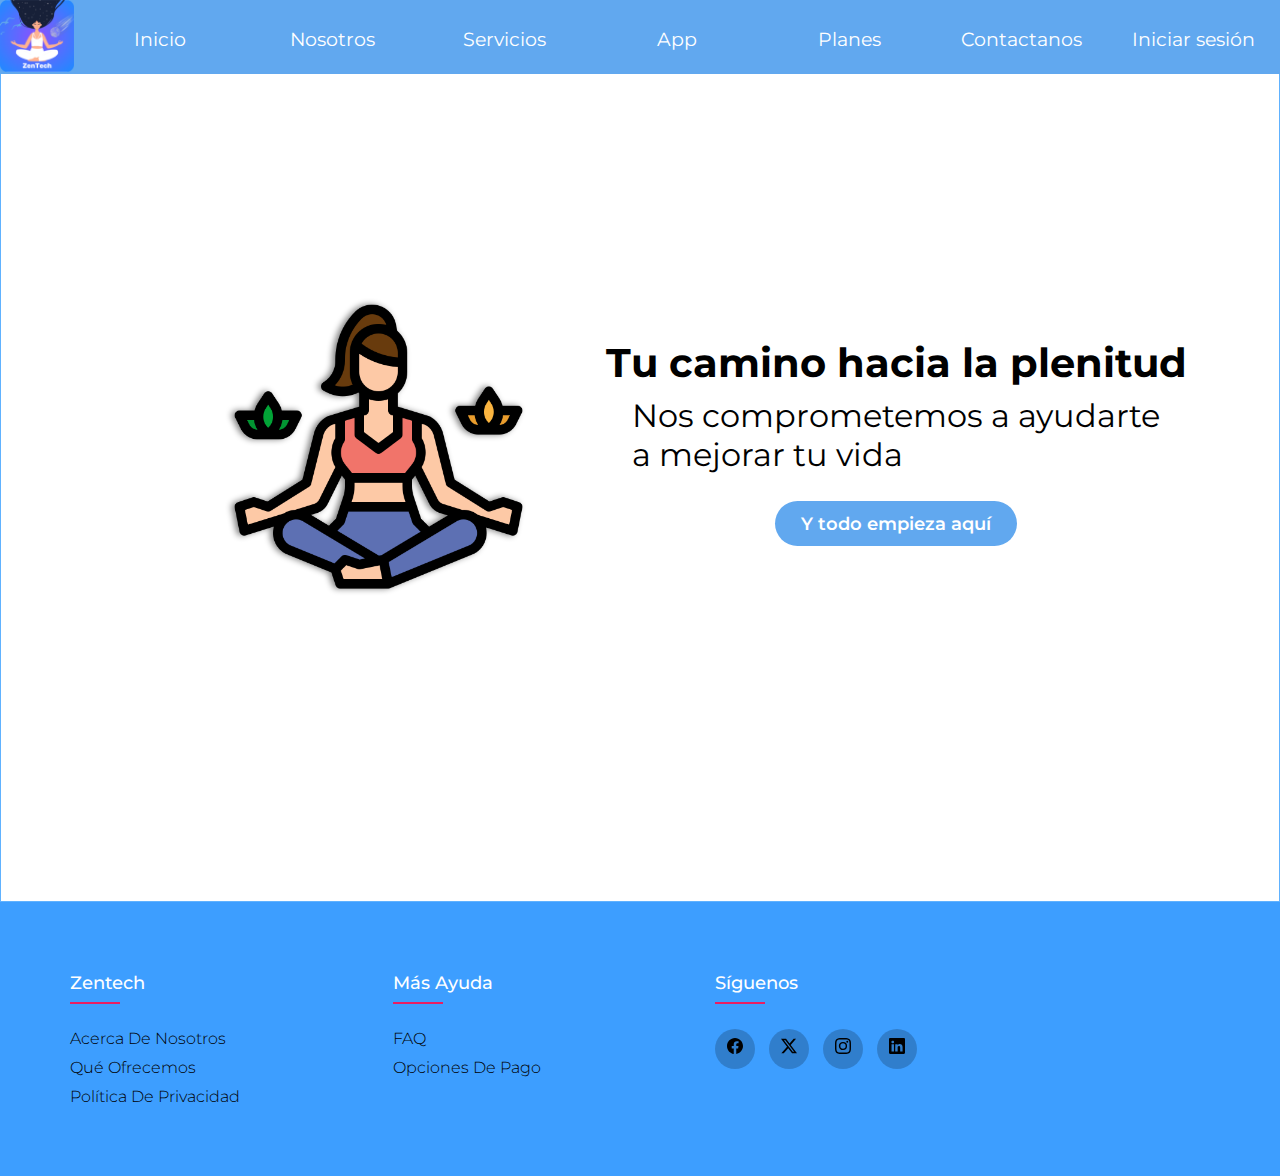
<file: index.html>
<!DOCTYPE html>
<html lang="es">
<head>
    <meta charset="UTF-8">
    <meta name="viewport" content="width=device-width, initial-scale=1.0">
    <title>MindFulLife - Landing Page</title>
    <link rel="stylesheet" href="main.css">
    <link rel="stylesheet" href="loginStyle.css">
    <link rel="stylesheet" href="animations.css">
    <link rel="stylesheet" href="index.css">
    <link rel="stylesheet" href="assets/styles/footer.css">
</head>
<body> 
    <header>
        <nav>
        <div id='navBar' class="flex">
            <img class="logo"src="images/ic_zentech.png">
            <div class="flex options">
                <a href=""><div class="option first">Inicio</div></a>
                <a href="nosotros.html"><div class="option">Nosotros</div></a>
                <a href="servicios.html"><div class="option">Servicios</div></a>
                <a href="app.html"><div class="option">App</div></a>
                <a href="planes.html"><div class="option">Planes</div></a>
                <a href="contacto.html"><div class="option">Contactanos</div></a>
                <div class="option last" id="sesion" onclick="abrirLogin()">Iniciar sesión</div>
            </div>
        </div>
        </nav>
    </header>
    <div id="loginOverlay" class="overlay">
        <div class="container-overlay" id="container-overlay">
            <span class="btnClose" id="closeBtn" onclick="cerrarLogin()">&#215;</span>
            <div class="form-container registro">
                <form>
                    <h1>Crea una cuenta</h1>
                    <div class="iconos">
                        <a href="#" class="icon"><img src="images/google.svg" alt=""></a>
                        <a href="#" class="icon"><img src="images/facebook.svg" alt=""></a>
                        <a href="#" class="icon"><img src="images/instagram.svg" alt=""></a>
                        <a href="#" class="icon"><img src="images/twitter.svg" alt=""></a>
                    </div>
                    <span>o usa tu email para el registro</span>
                    <input type="text" placeholder="Nombre" id="nombreRegister">
                    <input type="email" placeholder="Correo" id="emailRegister">
                    <input type="password" placeholder="Contraseña" id="passwordRegister">
                    <button>Crear cuenta</button>
                </form>
            </div>
            <div class="form-container login">
                <form>
                    <h1>Ingresa</h1>
                    <div class="iconos">
                        <a href="#" class="icon"><img src="images/google.svg" alt=""></a>
                        <a href="#" class="icon"><img src="images/facebook.svg" alt=""></a>
                        <a href="#" class="icon"><img src="images/instagram.svg" alt=""></a>
                        <a href="#" class="icon"><img src="images/twitter.svg" alt=""></a>
                    </div>
                    <span>o usa tu correo y contraseña</span>
                    <input type="email" placeholder="Correo" id="emailLogin">
                    <input type="password" placeholder="Contraseña" id="passwordLogin">
                    <a href="#">Olvidaste tu contraseña?</a>
                    <button>Iniciar sesión</button>
                </form>
            </div>
            <div class="toggle-container">
                <div class="toggle">
                    <div class="toggle-panel toggle-left">
                        <h1>Bienvenido <br>de vuelta!</h1>
                        <p>Ingresa tus datos para <br> obtener el acceso completo</p>
                        <button class="hidden" id="login">Ingresar</button>
                    </div>
                    <div class="toggle-panel toggle-right">
                        <h1>Hola!</h1>
                        <p>Registrate para obtener el acceso completo <br> a todas las funcionalidades</p>
                        <button class="hidden" id="registro">Registrate</button>
                    </div>
                </div>
            </div>
        </div>
    </div>
    <section id="inicio">
        <div class="container">
            <div class="imageDivIndex">
                <img class="imgIni" src="images/meditationIconIni.png" width="" alt="">
            </div>
            <div class="textInicio">
                <h1>Tu camino hacia la plenitud</h1>
                <p>Nos comprometemos a ayudarte <br> a mejorar tu vida</p>
                <button id="todoAqui"> Y todo empieza aquí</button>
            </div>
        </div>
    </section>

    <footer class="footer">
        <div class="container-footer">
            <div class="row">
            <div class="footer-col">
                <h4>Zentech</h4>
                <ul>
                <li><a href="#">Acerca de nosotros</a></li>
                <li><a href="#">Qué ofrecemos</a></li>
                <li><a href="#">Política de privacidad</a></li>
                </ul>
            </div>
            <div class="footer-col">
                <h4>Más ayuda</h4>
                <ul>
                <li><a href="#">FAQ</a></li>
                <li><a href="#">Opciones de pago</a></li>
                </ul>
            </div>
            <div class="footer-col">
                <h4>Síguenos</h4>
                <div class="social-links">
                <a href="#"><img src="assets/images/ic_svg/facebook.svg" alt="Facebook"></a>
                <a href="#"><img src="assets/images/ic_svg/twitter-x.svg" alt="Twitter X"></a>
                <a href="#"><img src="assets/images/ic_svg/ic_instagram.svg" alt="Instagram"></a>
                <a href="#"><img src="assets/images/ic_svg/ic_linkedin.svg" alt="LinkedIn"></a>
                </div>
            </div>
            </div>
        </div>
    </footer>

</body>
<script defer src="main.js"></script>
<script defer src="loginScript.js"></script>
<script defer src="index.js"></script>
</html>
</file>
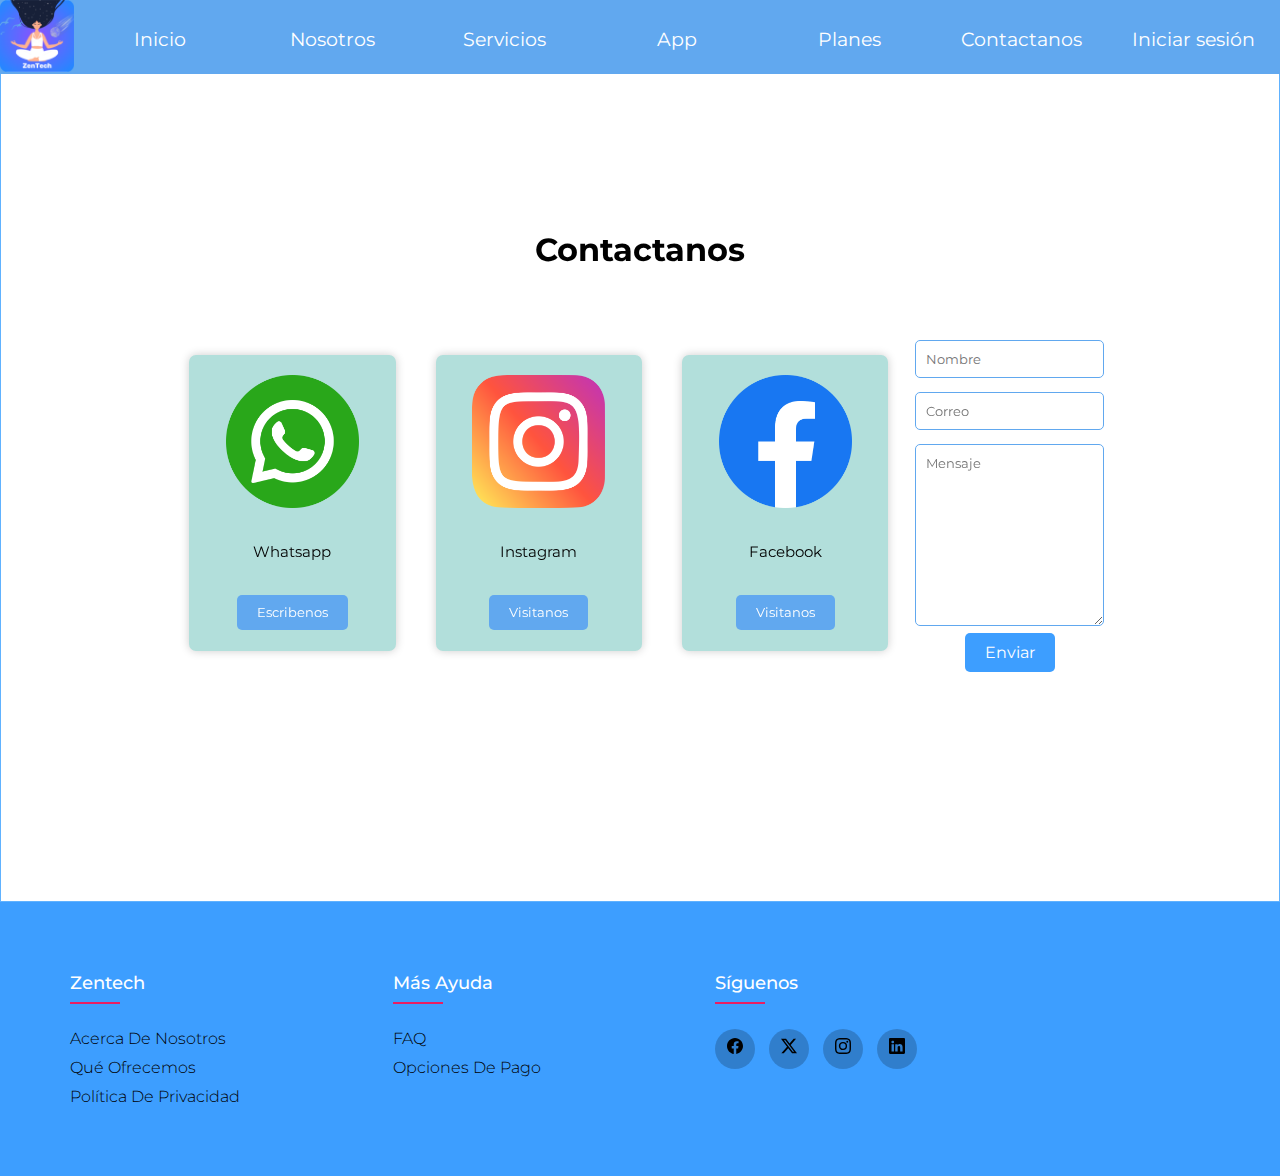
<file: contacto.html>
<!DOCTYPE html>
<html lang="en">
<head>
    <meta charset="UTF-8">
    <meta name="viewport" content="width=device-width, initial-scale=1.0">
    <title>MindFulLife - Contacto</title>
    <link rel="stylesheet" href="main.css">
    <link rel="stylesheet" href="loginStyle.css">
    <link rel="stylesheet" href="animations.css">
    <link rel="stylesheet" href="assets/styles/footer.css">
</head>
<body>
    <header>
        <nav>
        <div id='navBar' class="flex">
            <img class="logo"src="images/ic_zentech.png">
            <div class="flex options">
                <a href="index.html"><div class="option first">Inicio</div></a>
                <a href="nosotros.html"><div class="option">Nosotros</div></a>
                <a href="servicios.html"><div class="option">Servicios</div></a>
                <a href="app.html"><div class="option">App</div></a>
                <a href="planes.html"><div class="option">Planes</div></a>
                <a href=""><div class="option">Contactanos</div></a>
                <div class="option last" id="sesion" onclick="abrirLogin()">Iniciar sesión</div>
            </div>
        </div>
        </nav>
    </header>
    <div id="loginOverlay" class="overlay">
        <div class="container-overlay" id="container-overlay">
            <span class="btnClose" id="closeBtn" onclick="cerrarLogin()">&#215;</span>
            <div class="form-container registro">
                <form>
                    <h1>Crea una cuenta</h1>
                    <div class="iconos">
                        <a href="#" class="icon"><img src="images/google.svg" alt=""></a>
                        <a href="#" class="icon"><img src="images/facebook.svg" alt=""></a>
                        <a href="#" class="icon"><img src="images/instagram.svg" alt=""></a>
                        <a href="#" class="icon"><img src="images/twitter.svg" alt=""></a>
                    </div>
                    <span>o usa tu email para el registro</span>
                    <input type="text" placeholder="Nombre">
                    <input type="email" placeholder="Correo">
                    <input type="password" placeholder="Contraseña">
                    <button>Crear cuenta</button>
                </form>
            </div>
            <div class="form-container login">
                <form>
                    <h1>Ingresa</h1>
                    <div class="iconos">
                        <a href="#" class="icon"><img src="images/google.svg" alt=""></a>
                        <a href="#" class="icon"><img src="images/facebook.svg" alt=""></a>
                        <a href="#" class="icon"><img src="images/instagram.svg" alt=""></a>
                        <a href="#" class="icon"><img src="images/twitter.svg" alt=""></a>
                    </div>
                    <span>o usa tu correo y contraseña</span>
                    <input type="email" placeholder="Correo">
                    <input type="password" placeholder="Contraseña">
                    <a href="#">Olvidaste tu contraseña?</a>
                    <button>Iniciar sesión</button>
                </form>
            </div>
            <div class="toggle-container">
                <div class="toggle">
                    <div class="toggle-panel toggle-left">
                        <h1>Bienvenido <br>de vuelta!</h1>
                        <p>Ingresa tus datos para <br> obtener el acceso completo</p>
                        <button class="hidden" id="login">Ingresar</button>
                    </div>
                    <div class="toggle-panel toggle-right">
                        <h1>Hola!</h1>
                        <p>Registrate para obtener el acceso completo <br> a todas las funcionalidades</p>
                        <button class="hidden" id="registro">Registrate</button>
                    </div>
                </div>
            </div>
        </div>
    </div>
    <section id="contactanos">
        <div class="container">
            <h1 class="title hide">Contactanos</h1>
            <div class="cards">
                <div class="card contacto hide left">
                    <img src="images/ic_whatsapp.png" width="150" alt="">
                    <p>Whatsapp</p>
                    <button>Escribenos</button>
                </div>
                <div class="card contacto hide left">
                    <img src="images/ic_instagram.png" width="150" alt="">
                    <p>Instagram</p>
                    <button>Visitanos</button>
                </div>
                <div class="card contacto hide left">
                    <img src="images/ic_facebook.png" width="150" alt="">
                    <p class="media">Facebook</p>
                    <button>Visitanos</button>
            </div>
            <div class="form_consultas hide right">
                <form action="">
                    <input type="text" placeholder="Nombre" id="nombre">
                    <input type="text" placeholder="Correo" id="email">
                    <textarea name="" id="mensaje" cols="30" rows="10" placeholder="Mensaje"></textarea>
                    <button id="submit">Enviar</button>
                </form>
            </div>
        </div>
    </section>

    <footer class="footer">
        <div class="container-footer">
            <div class="row">
            <div class="footer-col">
                <h4>Zentech</h4>
                <ul>
                <li><a href="#">Acerca de nosotros</a></li>
                <li><a href="#">Qué ofrecemos</a></li>
                <li><a href="#">Política de privacidad</a></li>
                </ul>
            </div>
            <div class="footer-col">
                <h4>Más ayuda</h4>
                <ul>
                <li><a href="#">FAQ</a></li>
                <li><a href="#">Opciones de pago</a></li>
                </ul>
            </div>
            <div class="footer-col">
                <h4>Síguenos</h4>
                <div class="social-links">
                <a href="#"><img src="assets/images/ic_svg/facebook.svg" alt="Facebook"></a>
                <a href="#"><img src="assets/images/ic_svg/twitter-x.svg" alt="Twitter X"></a>
                <a href="#"><img src="assets/images/ic_svg/ic_instagram.svg" alt="Instagram"></a>
                <a href="#"><img src="assets/images/ic_svg/ic_linkedin.svg" alt="LinkedIn"></a>
                </div>
            </div>
            </div>
        </div>
    </footer>

</body>
<script defer src="main.js"></script>
<script defer src="loginScript.js"></script>
<script defer src="contacto.js"></script>
</html>
</file>
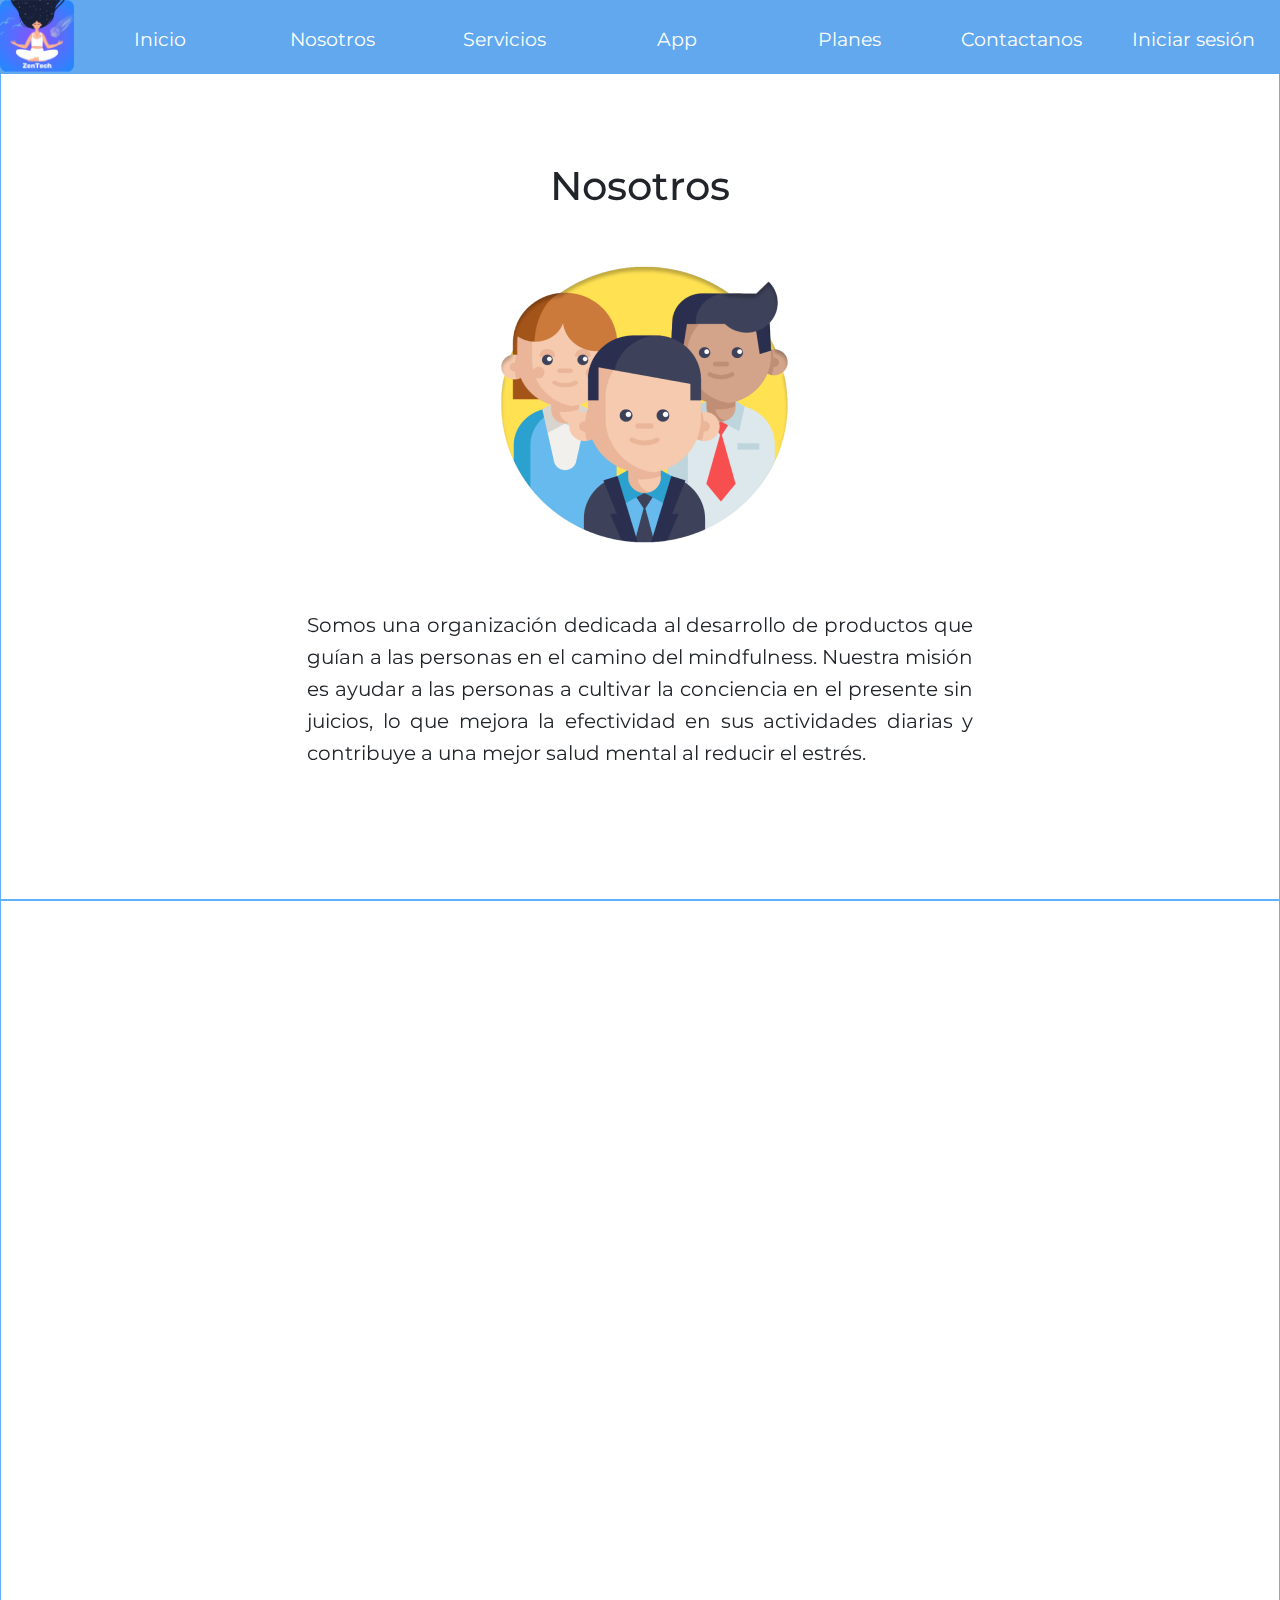
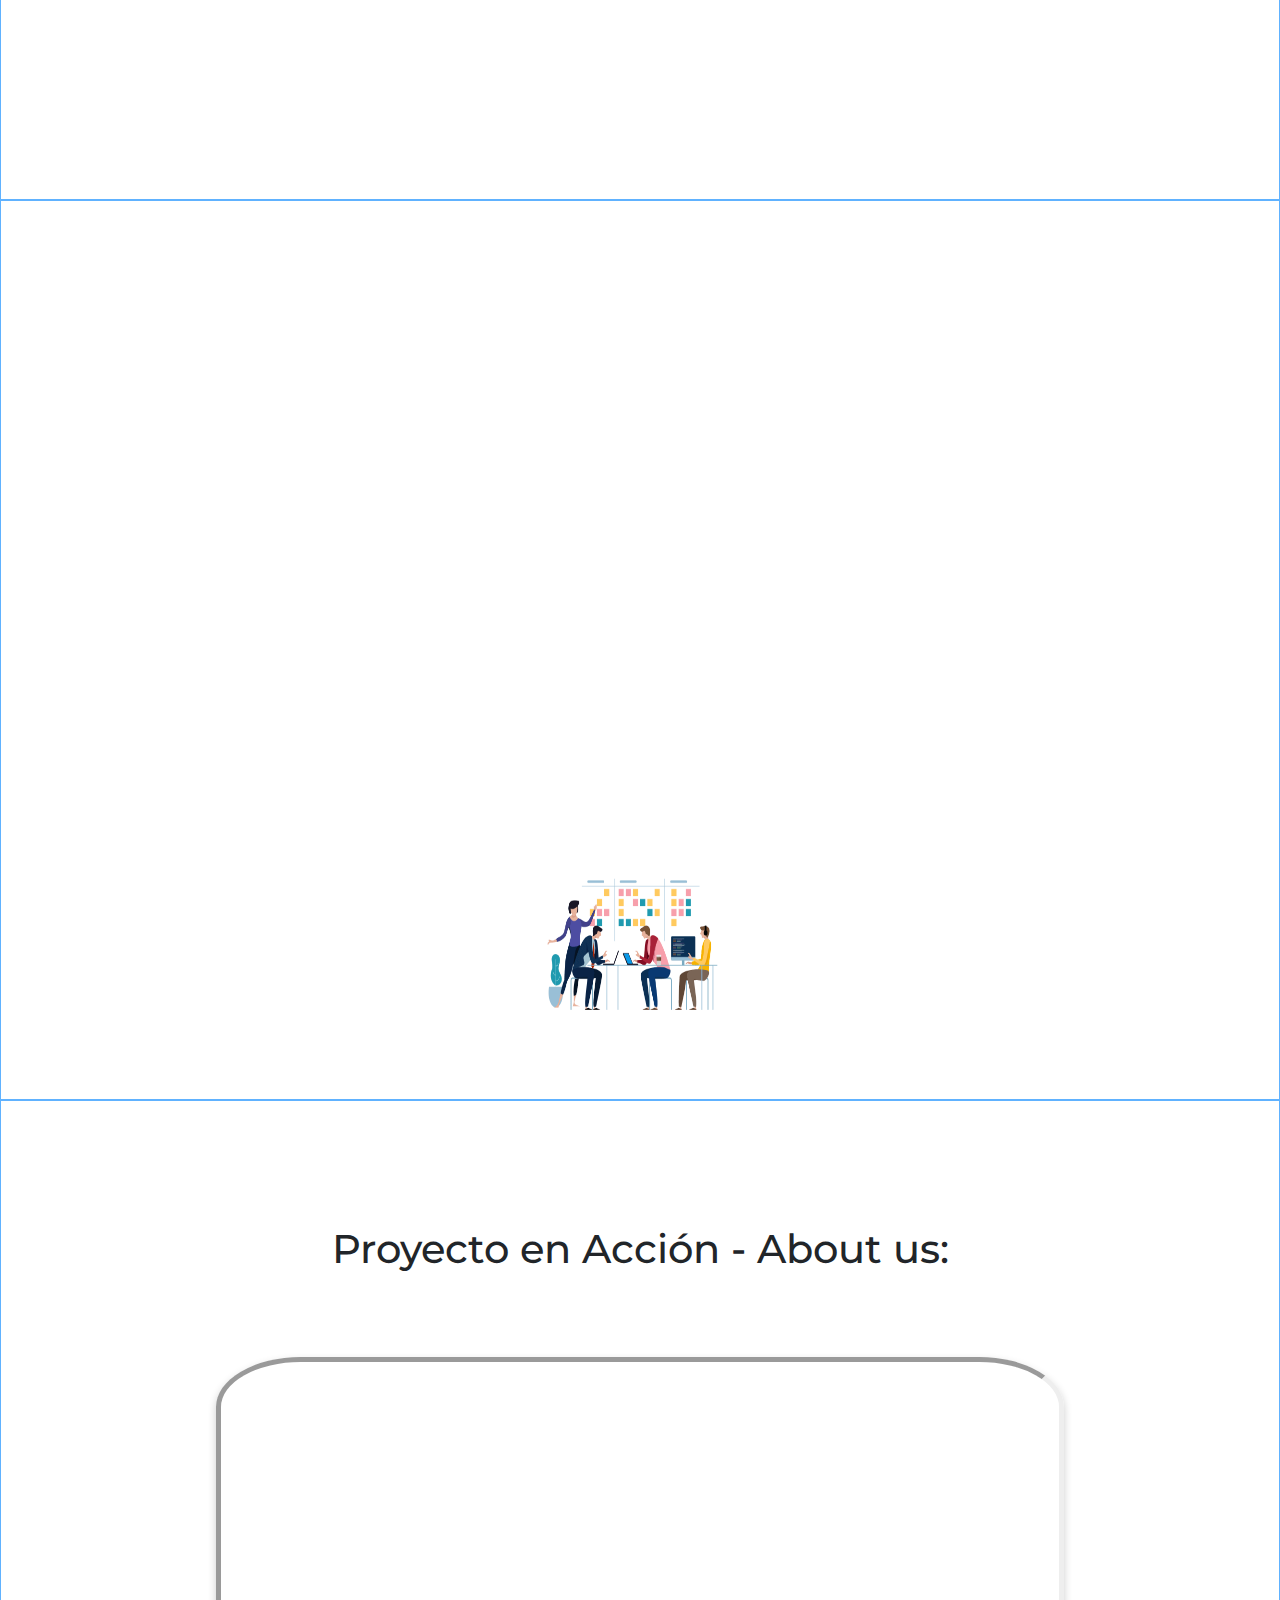
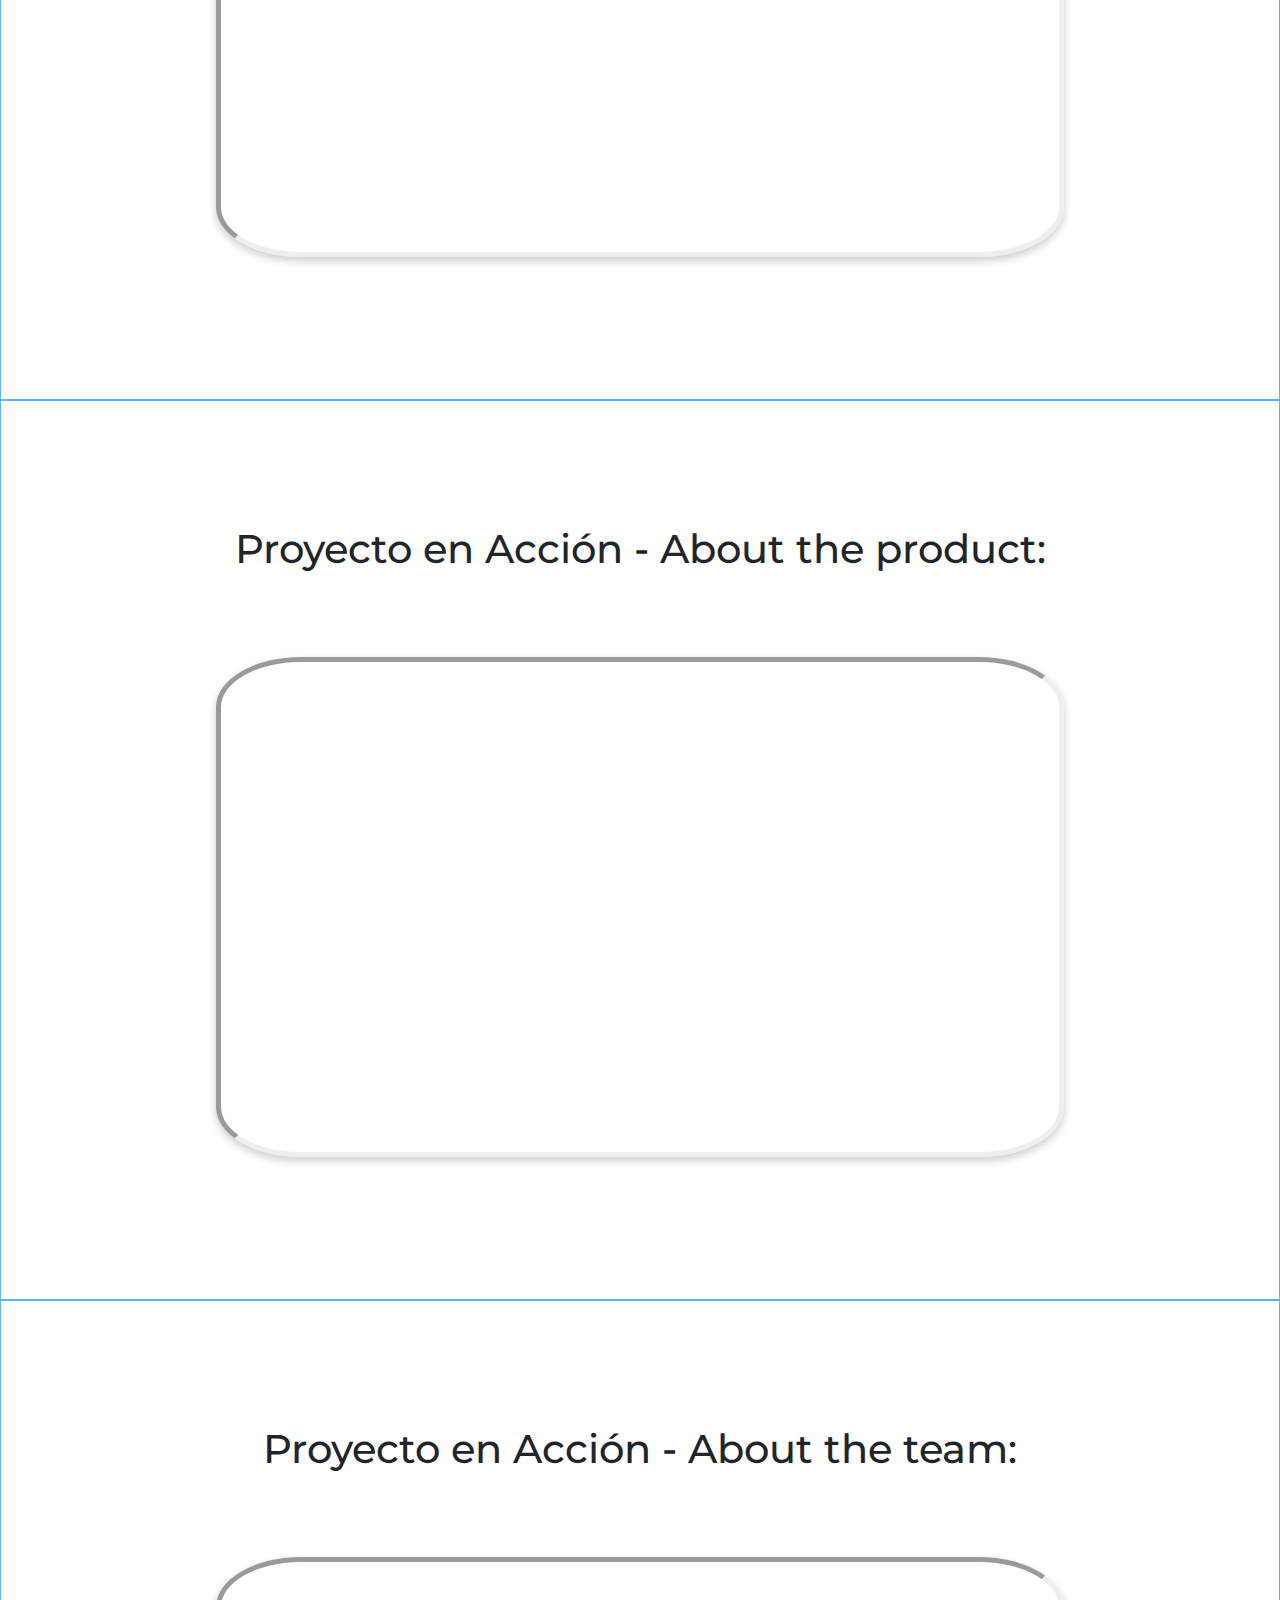
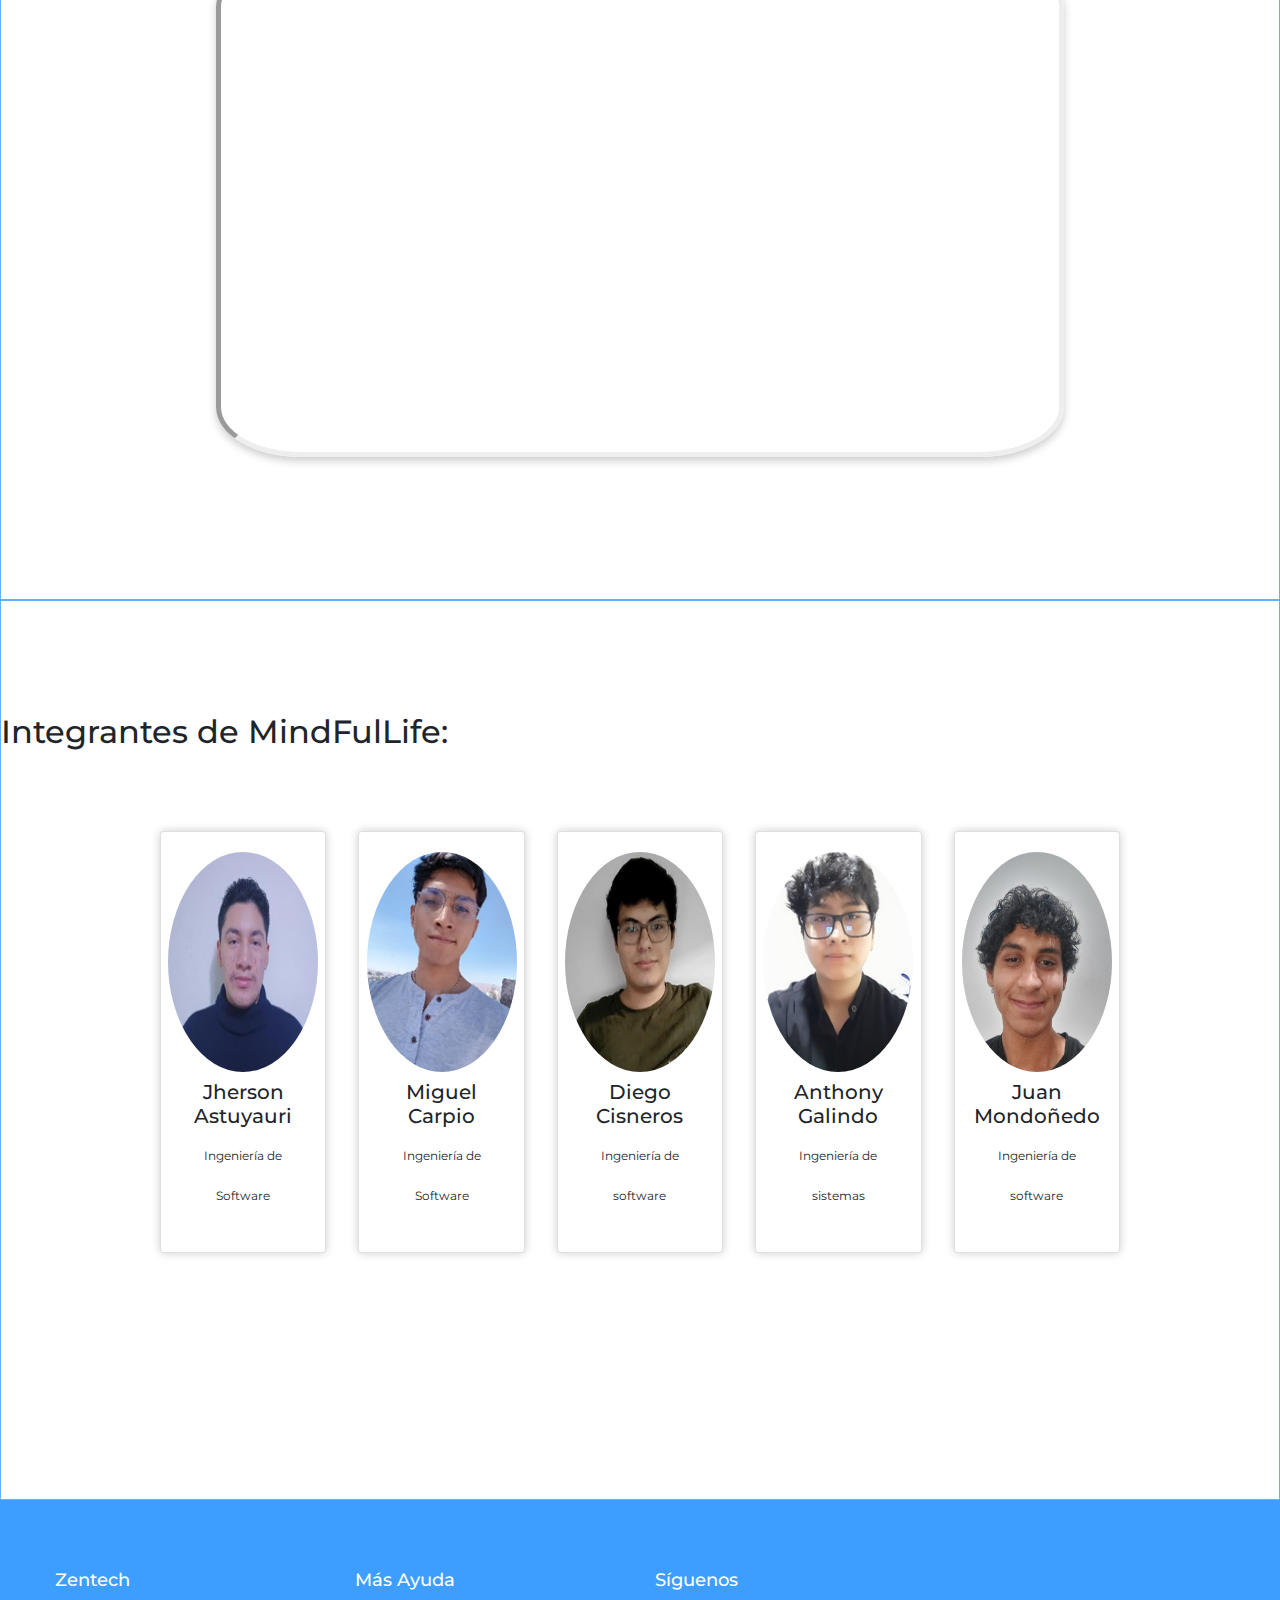
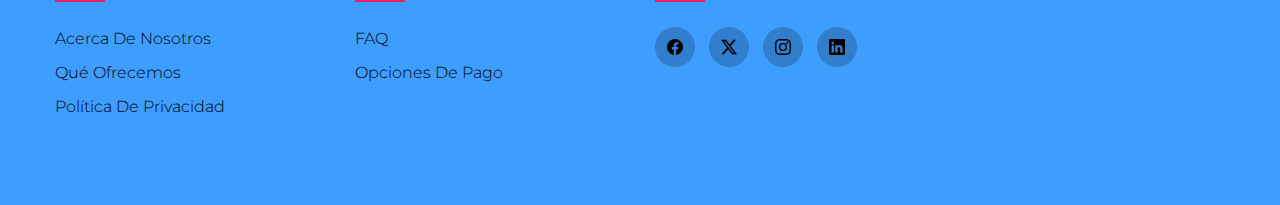
<file: nosotros.html>
<!DOCTYPE html>
<html lang="en">
<head>
    <meta charset="UTF-8">
    <meta name="viewport" content="width=device-width, initial-scale=1.0">
    <title>MindFulLife - Nosotros</title>
    <link rel="stylesheet" href="main.css">
    <link rel="stylesheet" href="nosotrosStyle.css">
    <link rel="stylesheet" href="loginStyle.css">
    <link rel="stylesheet" href="animations.css">
    <link rel="stylesheet" href="bootstrap.min.css">

    <link rel="stylesheet" href="assets/styles/footer.css">

</head>
<body>
    <header>
        <nav>
        <div id='navBar' class="flex">
            <img class="logo"src="images/ic_zentech.png">
            <div class="flex options">
                <a href="index.html"><div class="option first">Inicio</div></a>
                <a href=""><div class="option">Nosotros</div></a>
                <a href="servicios.html"><div class="option">Servicios</div></a>
                <a href="app.html"><div class="option">App</div></a>
                <a href="planes.html"><div class="option">Planes</div></a>
                <a href="contacto.html"><div class="option">Contactanos</div></a>
                <div class="option last" id="sesion" onclick="abrirLogin()">Iniciar sesión</div>
            </div>
        </div>
        </nav>
    </header>

    <div id="loginOverlay" class="overlay">
        <div class="container-overlay" id="container-overlay">
            <span class="btnClose" id="closeBtn" onclick="cerrarLogin()">&#215;</span>
            <div class="form-container registro">
                <form>
                    <h1>Crea una cuenta</h1>
                    <div class="iconos">
                        <a href="#" class="icon"><img src="images/google.svg" alt=""></a>
                        <a href="#" class="icon"><img src="images/facebook.svg" alt=""></a>
                        <a href="#" class="icon"><img src="images/instagram.svg" alt=""></a>
                        <a href="#" class="icon"><img src="images/twitter.svg" alt=""></a>
                    </div>
                    <span>o usa tu email para el registro</span>
                    <input type="text" placeholder="Nombre">
                    <input type="email" placeholder="Correo">
                    <input type="password" placeholder="Contraseña">
                    <button>Crear cuenta</button>
                </form>
            </div>
            <div class="form-container login">
                <form>
                    <h1>Ingresa</h1>
                    <div class="iconos">
                        <a href="#" class="icon"><img src="images/google.svg" alt=""></a>
                        <a href="#" class="icon"><img src="images/facebook.svg" alt=""></a>
                        <a href="#" class="icon"><img src="images/instagram.svg" alt=""></a>
                        <a href="#" class="icon"><img src="images/twitter.svg" alt=""></a>
                    </div>
                    <span>o usa tu correo y contraseña</span>
                    <input type="email" placeholder="Correo">
                    <input type="password" placeholder="Contraseña">
                    <a href="#">Olvidaste tu contraseña?</a>
                    <button>Iniciar sesión</button>
                </form>
            </div>
            <div class="toggle-container">
                <div class="toggle">
                    <div class="toggle-panel toggle-left">
                        <h1>Bienvenido <br>de vuelta!</h1>
                        <p>Ingresa tus datos para <br> obtener el acceso completo</p>
                        <button class="hidden" id="login">Ingresar</button>
                    </div>
                    <div class="toggle-panel toggle-right">
                        <h1>Hola!</h1>
                        <p>Registrate para obtener el acceso completo <br> a todas las funcionalidades</p>
                        <button class="hidden" id="registro">Registrate</button>
                    </div>
                </div>
            </div>
        </div>
    </div>

<section id="nosotros">
        <div class="container">
            <h1 class="title hide">Nosotros</h1>
            <img class="hide bottom" src="images/im_nos_1.png" alt="" srcset="">
            <div class="large_text hide">
                <p>Somos una organización dedicada al desarrollo de productos que guían a las personas en el camino del mindfulness. Nuestra misión es ayudar a las personas a cultivar la conciencia en el presente sin juicios, lo que mejora la efectividad en sus actividades diarias y contribuye a una mejor salud mental al reducir el estrés.</p>
            </div>
        </div>
</section>

<section id="modeloTrabajo">
    <div class="container">
        <h1 class="title hide">Modelo de trabajo</h1>
        <img class="hide bottom" src="images/agile1.png" alt="" srcset="">
        <div class="large_text hide">
            <h5>Metodología Ágil:</h5>
             <p>En MindFulLife, nos enorgullece destacar que nuestro equipo trabaja con la metodología ágil, una forma de gestionar proyectos efectiva y adaptable.</p>
        </div>
    </div>
</section>

<section id="Metodologia">
    <div class="container">
        <h1 class="title hide">Principios y ventajas de la Metodología Ágil:</h1>
        <div class="large_text hide">
            <table class="table">
                 <tr>
                        <ul> 
                            <li><p><strong> Colaboración Constante:</strong> Fomentamos la comunicación y la colaboración continua entre los miembros del equipo y con nuestros clientes.</p></li>
                            <li><p><strong> Entregas Iterativas:</strong> Dividimos nuestros proyectos en iteraciones manejables, lo que nos permite entregar incrementos de valor de manera regular. </p></li>
                            <li><p><strong> Mayor Satisfacción del Cliente:</strong> La colaboración continua y la adaptabilidad garantizan que cumplamos con las expectativas del cliente y que sus comentarios se incorporen de manera efectiva.</p></li>   
                        </ul> 
                    </tr>
            </table>
        </div>
        <img src="images/principiosagile.webp" alt="Imagen Izquierda" class="metodologia-img" width="300" height="150">
    </div>
</section>


<section id=" ProyectoAcc">
    <div class="container">
     <h1 class="title Pacc">Proyecto en Acción - About us:</h1>         
        <div class="video-container">
            <iframe width="1519" height="526" src="https://www.youtube.com/embed/HdiFZqFqJEw" title="About Us || MindFulLife" frameborder="0" allow="accelerometer; autoplay; clipboard-write; encrypted-media; gyroscope; picture-in-picture; web-share" allowfullscreen></iframe>
        </div>
    </div>
</section>
<section id=" ProyectoAcc">
    <div class="container">
     <h1 class="title Pacc">Proyecto en Acción - About the product:</h1>         
        <div class="video-container">
            <iframe width="1519" height="526" src="https://www.youtube.com/embed/ewjyplr-zFE" title="Video about the product" frameborder="0" allow="accelerometer; autoplay; clipboard-write; encrypted-media; gyroscope; picture-in-picture; web-share" allowfullscreen></iframe>
        </div>
    </div>
</section>
<section id=" ProyectoAccion">
    <div class="container">
     <h1 class="title Pacc">Proyecto en Acción - About the team:</h1>         
        <div class="video-container">
            <iframe width="1519" height="526" src="https://www.youtube.com/embed/CEcZEcLWlRM" title="Video about the team" frameborder="0" allow="accelerometer; autoplay; clipboard-write; encrypted-media; gyroscope; picture-in-picture; web-share" allowfullscreen></iframe>
        </div>
    </div>
</section>
        <section class="EquipoDev">
            <div class="team-overlay">
                <h1 class="title hide">Equipo de desarrollo</h1>
                <h2 class="team-heading title">Integrantes de MindFulLife: </h2>
                <div class="team-members flex">
                    <article class="team-member card option" data-bs-toggle="modal" data-bs-target="#teamMemberModal0">
                        <img src="images/jherson.png" alt="Jherson" class="team-image" width="100" height="200">
                        <div class="team-member-description">
                            <h5>Jherson Astuyauri</h5>
                            <p>Ingeniería de Software</p>
                        </div>
                    </article>
                    <article class="team-member card option" data-bs-toggle="modal" data-bs-target="#teamMemberModal1">
                        <img src="images/miguel.png" alt="Miguel" class="team-image" width="100" height="200">
                        <div class="team-member-description">
                            <h5>Miguel Carpio</h5>
                            <p>Ingeniería de Software</p>
                        </div>
                    </article>
                
                    <article class="team-member card option" data-bs-toggle="modal" data-bs-target="#teamMemberModal2">
                        <img src="images/diego.png" alt="Diego" class="team-image" width="100" height="200">
                        <div class="team-member-description">
                            <h5>Diego Cisneros</h5>
                            <p>Ingeniería de software</p>
                        </div>
                    </article>
                    <article class="team-member card option" data-bs-toggle="modal" data-bs-target="#teamMemberModal3">
                        <img src="images/anthony.png" alt="Anthony" class="team-image" width="100" height="200">
                        <div class="team-member-description">
                            <h5>Anthony Galindo</h5>
                            <p>Ingeniería de sistemas</p>
                        </div>
                    </article>
                    <article class="team-member card option" data-bs-toggle="modal" data-bs-target="#teamMemberModal4">
                        <img src="images/juandiego.png" alt="Juan Diego" class="team-image" width="100" height="200">
                        <div class="team-member-description">
                            <h5>Juan Mondoñedo</h5>
                            <p>Ingeniería de software</p>
                        </div>
                    </article>
                </div>
            </div>
        </section>

        

        <div class="modal fade" tabindex="-1" role="dialog" id="teamMemberModal0">
            <div class="modal-dialog" role="document">
                <div class="modal-content">
                    <div class="modal-header">
                        <h5 class="modal-title">Jherson Astuyauri</h5>
                        <button type="button" class="btn-close" data-bs-dismiss="modal" aria-label="Close"></button>
                    </div>
                    <div class="modal-body">
                        <p>Ingeniería de Software</p>
                        <p>En mi tiempo libre me gusta jugar videojuegos, ver anime, preparar nuevas recetas, hacer ejercicio e intentar tocar un piano. </p>
                    </div>
                    <div class="modal-footer">
                        <button type="button" class="btn btn-secondary" data-bs-dismiss="modal">Cerrar</button>
                    </div>
                </div>
            </div>
        </div>
        
        <div class="modal fade" tabindex="-1" role="dialog" id="teamMemberModal1">
            <div class="modal-dialog" role="document">
                <div class="modal-content">
                    <div class="modal-header">
                        <h5 class="modal-title">Miguel Carpio</h5>
                        <button type="button" class="btn-close" data-bs-dismiss="modal" aria-label="Close"></button>
                    </div>
                    <div class="modal-body">
                        <p>Ingeniería de Software</p>
                        <p>Tengo como hobbies hacer deporte, escuchar música y viajar. </p>
                    </div>
                    <div class="modal-footer">
                        <button type="button" class="btn btn-secondary" data-bs-dismiss="modal">Cerrar</button>
                    </div>
                </div>
            </div>
        </div>

        <div class="modal fade" tabindex="-1" role="dialog" id="teamMemberModal2">
            <div class="modal-dialog" role="document">
                <div class="modal-content">
                    <div class="modal-header">
                        <h5 class="modal-title">Diego Cisneros</h5>
                        <button type="button" class="btn-close" data-bs-dismiss="modal" aria-label="Close"></button>
                    </div>
                    <div class="modal-body">
                        <p>Ingeniería de Software</p>
                        <p>En mis tiempos libres me gusta jugar a videojuegos, leer o ver películas. </p>
                    </div>
                    <div class="modal-footer">
                        <button type="button" class="btn btn-secondary" data-bs-dismiss="modal">Cerrar</button>
                    </div>
                </div>
            </div>
        </div>

        <div class="modal fade" tabindex="-1" role="dialog" id="teamMemberModal3">
            <div class="modal-dialog" role="document">
                <div class="modal-content">
                    <div class="modal-header">
                        <h5 class="modal-title">Anthony Galindo</h5>
                        <button type="button" class="btn-close" data-bs-dismiss="modal" aria-label="Close"></button>
                    </div>
                    <div class="modal-body">
                        <p>Ingeniería de Software</p>
                        <p>En mi tiempo libre me gusta jugar videojuegos.</p>
                    </div>
                    <div class="modal-footer">
                        <button type="button" class="btn btn-secondary" data-bs-dismiss="modal">Cerrar</button>
                    </div>
                </div>
            </div>
        </div>

        <div class="modal fade" tabindex="-1" role="dialog" id="teamMemberModal4">
            <div class="modal-dialog" role="document">
                <div class="modal-content">
                    <div class="modal-header">
                        <h5 class="modal-title">Juan Mondoñedo</h5>
                        <button type="button" class="btn-close" data-bs-dismiss="modal" aria-label="Close"></button>
                    </div>
                    <div class="modal-body">
                        <p>Ingeniería de Software</p>
                        <p>Poseo conocimientos en varios rubros relacionados al desarrollo de Software.</p>
                    </div>
                    <div class="modal-footer">
                        <button type="button" class="btn btn-secondary" data-bs-dismiss="modal">Cerrar</button>
                    </div>
                </div>
            </div>
        </div>

    <footer class="footer">
        <div class="container-footer">
            <div class="row">
            <div class="footer-col">
                <h4>Zentech</h4>
                <ul>
                <li><a href="#">Acerca de nosotros</a></li>
                <li><a href="#">Qué ofrecemos</a></li>
                <li><a href="#">Política de privacidad</a></li>
                </ul>
            </div>
            <div class="footer-col">
                <h4>Más ayuda</h4>
                <ul>
                <li><a href="#">FAQ</a></li>
                <li><a href="#">Opciones de pago</a></li>
                </ul>
            </div>
            <div class="footer-col">
                <h4>Síguenos</h4>
                <div class="social-links">
                <a href="#"><img src="assets/images/ic_svg/facebook.svg" alt="Facebook"></a>
                <a href="#"><img src="assets/images/ic_svg/twitter-x.svg" alt="Twitter X"></a>
                <a href="#"><img src="assets/images/ic_svg/ic_instagram.svg" alt="Instagram"></a>
                <a href="#"><img src="assets/images/ic_svg/ic_linkedin.svg" alt="LinkedIn"></a>
                </div>
            </div>
            </div>
        </div>
    </footer>

</body>
<script>
    document.addEventListener("DOMContentLoaded", function() {
       var modal = new bootstrap.Modal(document.getElementById('teamMemberModal0'));
       console.log(modal);
    });
 </script>
<script src="https://cdn.jsdelivr.net/npm/bootstrap@5.3.0/dist/js/bootstrap.bundle.min.js"></script>

<script defer src="main.js"></script>
<script defer src="loginScript.js"></script>
<script defer src="nosotrosScript.js"></script>


</html>
</file>
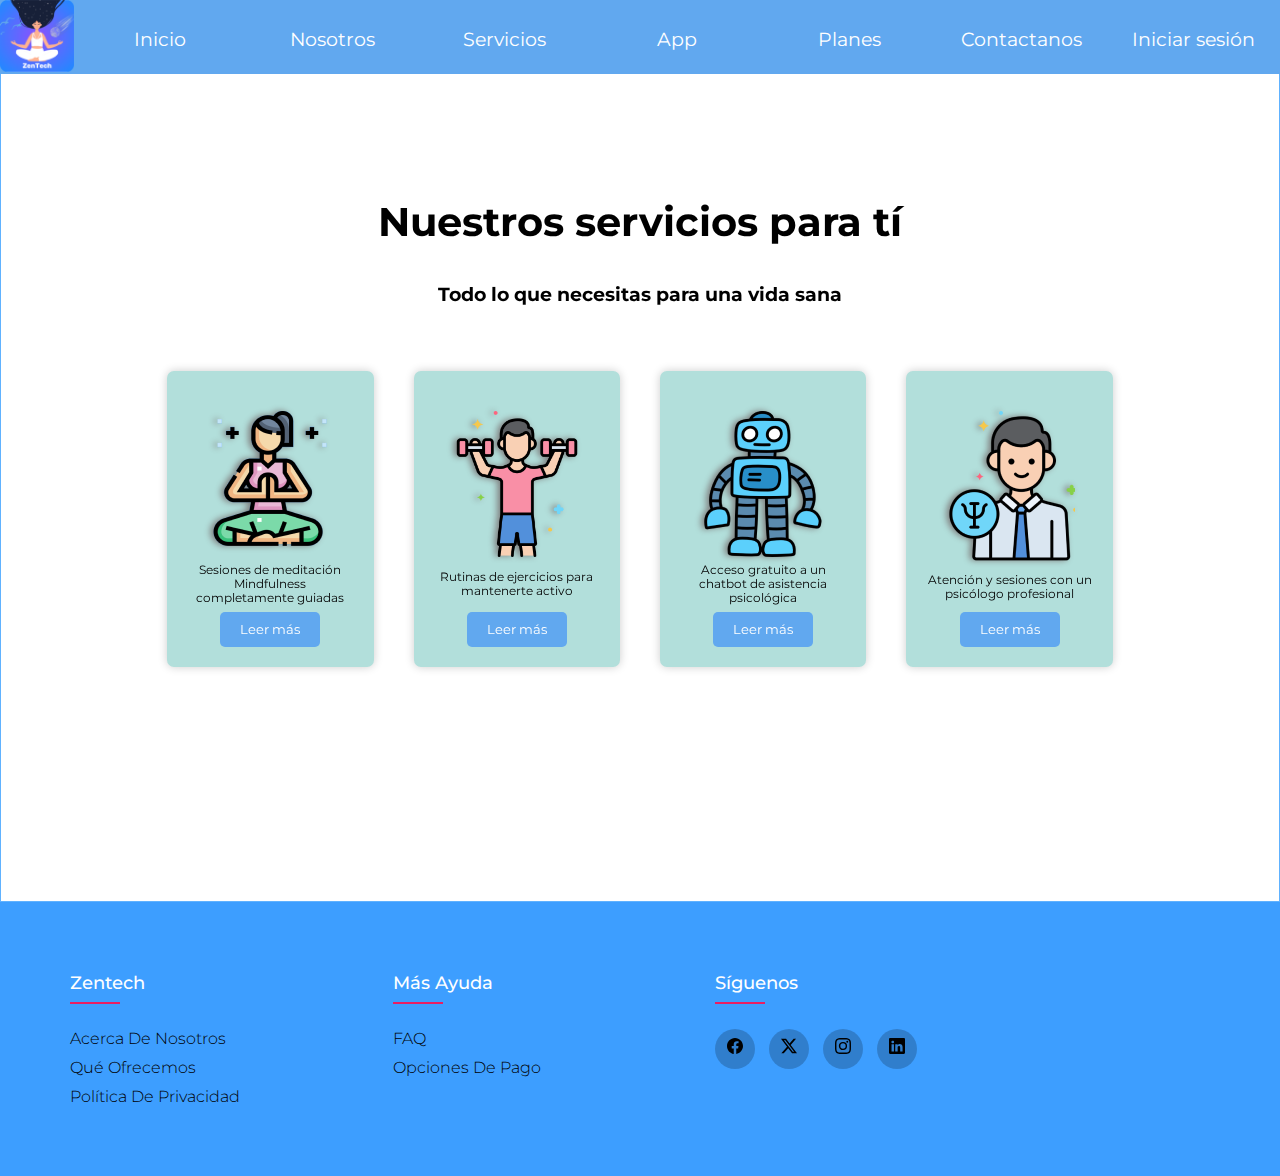
<file: servicios.html>
<!DOCTYPE html>
<html lang="en">
<head>
    <meta charset="UTF-8">
    <meta name="viewport" content="width=device-width, initial-scale=1.0">
    <title>MindFulLife - Servicios</title>
    <link rel="stylesheet" href="main.css">
    <link rel="stylesheet" href="loginStyle.css">
    <link rel="stylesheet" href="animations.css">
    <link rel="stylesheet" href="servicios.css">
    <link rel="stylesheet" href="assets/styles/footer.css">
</head>
<body>
    <header>
        <nav>
        <div id='navBar' class="flex">
            <img class="logo"src="images/ic_zentech.png">
            <div class="flex options">
                <a href="index.html"><div class="option first">Inicio</div></a>
                <a href="nosotros.html"><div class="option">Nosotros</div></a>
                <a href=""><div class="option">Servicios</div></a>
                <a href="app.html"><div class="option">App</div></a>
                <a href="planes.html"><div class="option">Planes</div></a>
                <a href="contacto.html"><div class="option">Contactanos</div></a>
                <div class="option last" id="sesion" onclick="abrirLogin()">Iniciar sesión</div>
            </div>
        </div>
        </nav>
    </header>
    <div id="loginOverlay" class="overlay">
        <div class="container-overlay" id="container-overlay">
            <span class="btnClose" id="closeBtn" onclick="cerrarLogin()">&#215;</span>
            <div class="form-container registro">
                <form>
                    <h1>Crea una cuenta</h1>
                    <div class="iconos">
                        <a href="#" class="icon"><img src="images/google.svg" alt=""></a>
                        <a href="#" class="icon"><img src="images/facebook.svg" alt=""></a>
                        <a href="#" class="icon"><img src="images/instagram.svg" alt=""></a>
                        <a href="#" class="icon"><img src="images/twitter.svg" alt=""></a>
                    </div>
                    <span>o usa tu email para el registro</span>
                    <input type="text" placeholder="Nombre">
                    <input type="email" placeholder="Correo">
                    <input type="password" placeholder="Contraseña">
                    <button>Crear cuenta</button>
                </form>
            </div>
            <div class="form-container login">
                <form>
                    <h1>Ingresa</h1>
                    <div class="iconos">
                        <a href="#" class="icon"><img src="images/google.svg" alt=""></a>
                        <a href="#" class="icon"><img src="images/facebook.svg" alt=""></a>
                        <a href="#" class="icon"><img src="images/instagram.svg" alt=""></a>
                        <a href="#" class="icon"><img src="images/twitter.svg" alt=""></a>
                    </div>
                    <span>o usa tu correo y contraseña</span>
                    <input type="email" placeholder="Correo">
                    <input type="password" placeholder="Contraseña">
                    <a href="#">Olvidaste tu contraseña?</a>
                    <button>Iniciar sesión</button>
                </form>
            </div>
            <div class="toggle-container">
                <div class="toggle">
                    <div class="toggle-panel toggle-left">
                        <h1>Bienvenido <br>de vuelta!</h1>
                        <p>Ingresa tus datos para <br> obtener el acceso completo</p>
                        <button class="hidden" id="login">Ingresar</button>
                    </div>
                    <div class="toggle-panel toggle-right">
                        <h1>Hola!</h1>
                        <p>Registrate para obtener el acceso completo <br> a todas las funcionalidades</p>
                        <button class="hidden" id="registro">Registrate</button>
                    </div>
                </div>
            </div>
        </div>
    </div>
    <section id="servicios">
        <div class="container">
            <h1 class="title hide">Nuestros servicios para tí</h1>
            <h3 class="hide secondary">Todo lo que necesitas para una vida sana</h3>
            <div class="cards">
                <div class="card hide left">
                    <img src="images/im_4.png" alt="">
                    <p>Sesiones de meditación Mindfulness completamente guiadas</p>
                    <button>Leer más</button>
                </div>
                <div class="card hide bottom">
                    <img src="images/ejercicioIcon.png" height="146" alt="">
                    <p>Rutinas de ejercicios para mantenerte activo</p>
                    <button>Leer más</button>
                </div>
                <div class="card hide bottom">
                    <img src="images/im_serv_2.png" alt="">
                    <p>Acceso gratuito a un chatbot de asistencia psicológica</p>
                    <button>Leer más</button>
                </div>
                <div class="card hide right">
                    <img src="images/im_serv_1.png" alt="">
                    <p>Atención y sesiones con un psicólogo profesional</p>
                    <button>Leer más</button>
                </div>
            </div>
        </div>
    </section>

    <footer class="footer">
        <div class="container-footer">
            <div class="row">
            <div class="footer-col">
                <h4>Zentech</h4>
                <ul>
                <li><a href="#">Acerca de nosotros</a></li>
                <li><a href="#">Qué ofrecemos</a></li>
                <li><a href="#">Política de privacidad</a></li>
                </ul>
            </div>
            <div class="footer-col">
                <h4>Más ayuda</h4>
                <ul>
                <li><a href="#">FAQ</a></li>
                <li><a href="#">Opciones de pago</a></li>
                </ul>
            </div>
            <div class="footer-col">
                <h4>Síguenos</h4>
                <div class="social-links">
                <a href="#"><img src="assets/images/ic_svg/facebook.svg" alt="Facebook"></a>
                <a href="#"><img src="assets/images/ic_svg/twitter-x.svg" alt="Twitter X"></a>
                <a href="#"><img src="assets/images/ic_svg/ic_instagram.svg" alt="Instagram"></a>
                <a href="#"><img src="assets/images/ic_svg/ic_linkedin.svg" alt="LinkedIn"></a>
                </div>
            </div>
            </div>
        </div>
    </footer>

</body>
<script defer src="main.js"></script>
<script defer src="loginScript.js"></script>
</html>
</file>
<file: main.css>
:root{
    color: black;
    scroll-behavior: smooth;
    font-size:16px;
}
* {
    padding: 0;
    margin: 0;
    font-family: 'Montserrat', sans-serif;
}

.overlay{
    box-sizing: border-box;
}
.flex{
    display: flex;
}
#navBar{
    justify-content: space-around;
    background-color: #61A8EF;
    color: white;
    position: fixed;
    top: 0;
    left: 0;
    width: 100vw;
    z-index: 99;
}

#navBar.flex{
    justify-content:flex-start;
}

.flex.options{
    justify-content: space-around;
    width: 100%;
}

a{
    color: white;
    text-decoration: none;
}
.planinfo{
    padding: 1em 1em 0.7em 1em;
    font-size: 1em;
    line-height: 1.5em;
    text-align: left;
}

.options{
    justify-content: flex-start;

}
.option{
    border-radius: 1rem;
    width: 10vw;
    font-size: 1.2rem;
    line-height: 2.5rem;
    margin: 0 0 0 0;
    padding: 1.2rem 0 0.9rem 0;
    /*border-left: 1px solid honeydew;
    border-right: 1px solid honeydew;*/
    text-align: center;
}
.first{
    border-left: 0px solid honeydew;
}
.last{
    border-right: 0px solid honeydew;
}
.option:hover{
    cursor: pointer;
    background-color: rgb(130, 195, 255);
    transition: 0.3s;
}
#navBar img{
    height: 8vh;
}
section {
    border: #60b2ff 1px solid;
    height: 100vh;
    display: flex;
    justify-content: center;
    align-items: center;
}
.container {
    height: 100vh;
    display: flex;
    flex-direction: column;
    justify-content: center;
    align-items: center;
}

.card{ 
    background-color: #B2DFDB;
    border-radius: 7px;
    box-shadow: 0 0 10px rgba(0,0,0,0.2);
    padding: 1.25rem;
    margin: 1.25rem;
    width: 13vw;
    font-size: 0.9vw;
    min-height: 20vw;
    height: fit-content;
    display: flex;
    flex-direction: column;
    justify-content: space-between;
    align-items: center;
    text-align: center;
}

.card.contacto{
    height:18vw;
}

.card.contacto img{
    width:80%;
}
.card.contacto p{
    font-size: 1.3em;
}

.card.plan img{
    width:60%;
}

.cards {
    display: flex;
    flex-wrap: wrap;
    justify-content: center;
    align-items: center;
    flex-direction: row;
}

.container_text h1{
    margin-bottom: 7rem;
}

#nosotros h1{
    margin-bottom: 3rem;
}

#nosotros img{
    margin-bottom: 4rem;
}

.title{margin-bottom: 4rem;} 

.card button {
    background-color: #61A8EF;
    border: none;
    border-radius: 5px;
    padding: 10px 20px;
    color: white;
    font-size: 1.1em;
    cursor: pointer;
    transition: background-color 0.3s;
}

.large_text {
    font-size: 1.25rem;
    margin-bottom: 1.25rem;
    width: 60%;
    text-align: justify;
    text-justify:inter-word;
    line-height: 2rem;
}

.card button:hover {
    background-color: #60b2ff;
}

.form_consultas form {
    display: flex;
    flex-direction: column;
    justify-content: center;
    align-items: center;
}

.form_consultas input, .form_consultas textarea{
    margin: 7px;
    padding: 10px;
    border-radius: 5px;
    border: 1px solid #61A8EF;
    width: 13vw;
}

.form_consultas button {
    background-color: #3d9eff;
    border: none;
    border-radius: 5px;
    padding: 10px 20px;
    color: white;
    font-size: 16px;
    cursor: pointer;
    transition: background-color 0.3s;
}

.form_consultas button:hover {
    background-color: #60b2ff;
}
.container__text {
    display: flex;
    flex-direction: column;
    justify-content: center;
    align-items: center;
    text-align: center;
}

.download-button {
    background-color: #61A8EF;
    border: none;
    border-radius: 5px;
    padding: 10px 20px;
    color: white;
    font-size: 16px;
    cursor: pointer;
    transition: background-color 0.3s;
}

.app_images {
    display: flex;
    justify-content: center;
    align-items: center;
}


.container_app {
    display: flex;
    justify-content: center;
    align-items: center;
    text-align: center;
}

#app {
    flex-direction: column;
}


#features {
    display: flex;
    justify-content: center;
    align-items: center;
    height: 100vh;  
    width: auto;
    text-align: center;
    overflow:hidden;
    border: #3d9eff 1px solid;
}
#features .feature p {
    width: 30vw;
}
#features .feature img {
    width: 13vw;
    height: auto;
}

.button_contact {
    background-color: #61A8EF;
    border: none;
    border-radius: 5px;
    padding: 10px 20px;
    color: white;
    font-size: 16px;
    cursor: pointer;
}

section .container {
    flex-wrap: wrap;
}
</file>
<file: loginStyle.css>
@import url('https://fonts.googleapis.com/css2?family=Montserrat:wght@300;400;500;600;700&display=swap');

.overlay{
    align-items: center;
    justify-content: center;
    flex-direction: column;
    width: 100%;
    height: 100%;
    display:none;
    position:fixed;
    top: 0;
    background: rgba(0, 0, 0, 0.5);
    z-index: 100;
}

#closeBtn{
    color:  rgb(255, 255, 255);
    transition: color 1s;
    z-index: 101;
}

.container-overlay .btnClose{
    position: absolute;
    font-size: 3em;
    left: 93%;
    top: 3%;
    cursor: pointer;
}

.container-overlay{
    background-color: #fff;
    border-radius: 30px;
    box-shadow: 0 5px 15px rgba(0, 0, 0, 0.35);
    position: relative;
    overflow: hidden;
    width: 768px;
    max-width: 100%;
    min-height: 480px;
}

.container-overlay p{
    font-size: 14px;
    line-height: 20px;
    letter-spacing: 0.3px;
    margin: 20px 0;
}

.container-overlay span{
    font-size: 12px;
}

.container-overlay a{
    color: #333;
    font-size: 13px;
    text-decoration: none;
    margin: 15px 0 10px;
}

.container-overlay button{
    background-color: #1f78d1;
    color: #fff;
    font-size: 12px;
    padding: 10px 45px;
    border: 1px solid transparent;
    border-radius: 8px;
    font-weight: 600;
    letter-spacing: 0.5px;
    text-transform: uppercase;
    margin-top: 10px;
    cursor: pointer;
}

.container-overlay button.hidden{
    background-color: transparent;
    border-color: #fff;
}

.container-overlay form{
    background-color: #fff;
    display: flex;
    align-items: center;
    justify-content: center;
    flex-direction: column;
    padding: 0 40px;
    height: 100%;
}

.container-overlay input{
    background-color: #eee;
    border: none;
    margin: 8px 0;
    padding: 10px 15px;
    font-size: 13px;
    border-radius: 8px;
    width: 100%;
    outline: none;
}

.form-container{
    position: absolute;
    top: 0;
    height: 100%;
    transition: all 0.6s ease-in-out;
}

.login{
    left: 0;
    width: 50%;
    z-index: 20;
}

.container-overlay.activo .login{
    transform: translateX(100%);
}

.registro{
    left: 0;
    width: 50%;
    opacity: 0;
    z-index: 10;
}

.container-overlay.activo .registro{
    transform: translateX(100%);
    opacity: 1;
    z-index: 50;
    animation: move 0.6s;
}

@keyframes move{
    0%, 49.99%{
        opacity: 0;
        z-index: 10;
    }
    50%, 100%{
        opacity: 1;
        z-index: 50;
    }
}

.iconos{
    margin: 20px 0;
}

.iconos a{
    border: 1px solid #ccc;
    border-radius: 20%;
    display: inline-flex;
    justify-content: center;
    align-items: center;
    margin: 0 3px;
    width: 40px;
    height: 40px;
}

.iconos a img{
    width: 16px;
    height: 16px;
}

.toggle-container{
    position: absolute;
    top: 0;
    left: 50%;
    width: 50%;
    height: 100%;
    overflow: hidden;
    transition: all 0.6s ease-in-out;
    border-radius: 150px 0 0 100px;
    z-index: 100;
}

.container-overlay.activo .toggle-container{
    transform: translateX(-100%);
    border-radius: 0 150px 100px 0;
}

.toggle{
    background-color: #0a3866;
    height: 100%;
    background: linear-gradient(to right, #61a8ef, #1f78d1);
    color: #fff;
    position: relative;
    left: -100%;
    height: 100%;
    width: 200%;
    transform: translateX(0);
    transition: all 0.6s ease-in-out;
    z-index: 9;
}

.container-overlay.activo .toggle{
    transform: translateX(50%);
}

.toggle-panel{
    position: absolute;
    width: 50%;
    height: 100%;
    display: flex;
    align-items: center;
    justify-content: center;
    flex-direction: column;
    padding: 0;
    text-align: center;
    top: 0;
    transform: translateX(0);
    transition: all 0.6s ease-in-out;
}

.toggle-left{
    transform: translateX(-200%);
}

.container-overlay.activo .toggle-left{
    transform: translateX(0);
}

.toggle-right{
    right: 0;
    transform: translateX(0);
}

.container-overlay.activo .toggle-right{
    transform: translateX(200%);
}
</file>
<file: animations.css>
.hide{
    opacity: 0;
    transition: all 0.5s;
    z-index: 0;
}

.hide.left{
    transform: translateX(-100%);
}
.hide.right{
    transform: translateX(100%);
}

.hide.bottom{
    transform: translateY(50%)
}

.mostrar{
    opacity: 1;
    transition: all 0.5s;
    filter: blur(0);
    z-index: 0;
}

.mostrar.right{
    transform:translateX(0);
    
}
.mostrar.left{
    transform:translateX(0);
}
.mostrar.bottom{
    transform:translateY(0)
}

.card.contacto:nth-child(2){
    transition-delay: 200ms;
}
.card.contacto:nth-child(3){
    transition-delay: 400ms;
}

.form_consultas{
    transition-delay: 600ms;
}

button{
    transition: all 0.5s;
}

button:hover{
    transform: scale(1.1);
}
</file>
<file: index.css>
#inicio .container{
    flex-direction: row;
}

.imageDivIndex{
    position: relative;
    left: 12%;
}

.imgIni{
    width: 60%;
    filter:drop-shadow(-3px 0px 3px grey);
}

.textInicio{
    display: flex;
    flex-direction: column;
    height: 100%;
    align-items: center;
    justify-content: center;
}

.textInicio h1{
    font-size: 2.5rem;
    position: relative;
    top: -3%;
}

.textInicio p{
    position: relative;
    top: -2%;
    font-size: 2rem;
}

#todoAqui{
    position: relative;
    font-size: 1.1rem;
    font-weight: 600;
    color: white;
    background-color: #61A8EF;
    border-radius: 30px;
    border: none;
    padding: 0.7em 1.5em 0.7em 1.5em;
    cursor: pointer;
    top: 1%;
}

#todoAqui:hover{

}
</file>
<file: assets/styles/footer.css>
.container-footer {
    max-width: 1170px;
    margin: auto;
}

.row {
    display: flex;
    flex-wrap: wrap;
}

ul {
    list-style: none;
}

.footer {
    background-color: #3d9eff;
    padding: 70px 0;
}

.footer-col {
    width: 25%;
    padding: 0 15px;
}

.footer-col h4 {
    font-size: 18px;
    color: #ffffff;
    text-transform: capitalize;
    margin-bottom: 35px;
    font-weight: 500;
    position: relative;
}

.footer-col h4::before {
    content: '';
    position: absolute;
    left: 0;
    bottom: -10px;
    background-color: #e91e63;
    height: 2px;
    box-sizing: border-box;
    width: 50px;
}

.footer-col ul li:not(:last-child) {
    margin-bottom: 10px;
}

.footer-col ul li a {
    font-size: 16px;
    text-transform: capitalize;
    color: #ffffff;
    text-decoration: none;
    font-weight: 300;
    color: #000000;
    display: block;
    transition: all 0.3s ease;
}

.footer-col ul li a:hover {
    color: #ffffff;
    padding-left: 8px;
}

.footer-col .social-links a {
    display: inline-block;
    height: 40px;
    width: 40px;
    background-color: rgba(0, 0, 0, 0.2);
    margin: 0 10px 10px 0;
    text-align: center;
    line-height: 40px;
    border-radius: 50%;
    color: #ffffff;
    transition: all 0.5s ease;
}

.footer-col .social-links a:hover {
    color: #ffffff;
    background-color: #ffffff;
}

/*responsive*/
@media(max-width: 767px) {
    .footer-col {
        width: 50%;
        margin-bottom: 30px;
    }
}

@media(max-width: 574px) {
    .footer-col {
        width: 100%;

    }
}
</file>
<file: nosotrosStyle.css>
/* Estilos para la sección "Nosotros" */
#nosotros {
  
    padding: 2rem;
}
#modeloTrabajo {

     padding: 2rem;
 }
 
#Metodologia {
   
     padding: 2rem;
 }

#nosotros .container {
    text-align: center;
}

#nosotros h1.title {
    margin-bottom: 3rem;
}

#nosotros img {
    margin-bottom: 4rem;
}

#nosotros .large_text {
    width: 60%;
    text-align: justify;
    text-justify: inter-word;
    line-height: 2rem;
}


#ProyectoAccion {
    background-image: url(https://img.freepik.com/vector-premium/pizarra-pizarra-oficina-realista-marco-plastico_208536-94.jpg);
    padding: 2rem;
}


#ProyectoAccion .title.Pacc{
    margin-bottom: 3rem;
}
 .video-container {
    display: flex;
    align-items: center;
    justify-content: center;
    width: 80%;  
    padding: 20px;
    overflow: hidden;
    transition: transform 0.3s ease;
}

.video-container iframe {
   position: center;
    width:230%;
    height: 500px;
    border-radius: 10%;
    box-shadow: 0 4px 8px rgba(0, 0, 0, 0.2);
}
iframe {
    overflow-clip-margin: content-box !important;
    overflow: clip !important;
    border-width: 5px;
    border-style: inset;
    border-color: initial;
    border-image: initial;
}


#EquipoDev .titlehide{
    position: center;
}

.project-border {
    border: 2px solid #fff; /* Agrega un borde alrededor de la sección de proyecto en acción */
}

.team-members {
    display: flex;
    justify-content: center;
    align-items: center;
    flex-wrap: wrap;
    margin-top: 2rem;
}

.team-member {
    margin: 1rem;
}

.team-image {
    width: 150px;
    height: 220px;
    border-radius: 50%;
    margin-bottom: 0.5rem;
}

.team-member .container {
   text-align: flex;
}

.team-member-description {
    text-align: center;
}


#Metodologia .table {
    width: 150%;
    background-color: #bccfe1;
    border: #22415e;
    margin-top: 2rem;

}


#Metodologia h4 {
    margin-bottom: 1rem;
}

#Metodologia ul {
    list-style-type: none;
    padding: 0;
    margin: 1rem 0;
}

#Metodologia li {
    margin-bottom: 0.5rem;
}

#Metodologia p {
    margin-bottom: 1rem;
    font-family: sans-serif;
}
</file>
<file: servicios.css>
#servicios .card img{
    position: relative;
    margin-top: 12%;
    filter:drop-shadow(-3px 0px 3px grey);
}

#servicios h1{
    position: relative;
    top: -2%;
    font-size: 2.5rem;
}

.secondary{
    position: relative;
    top: -5%;
}

.card:hover{
    transform: scale(1.1);
    filter:none;
}
</file>
